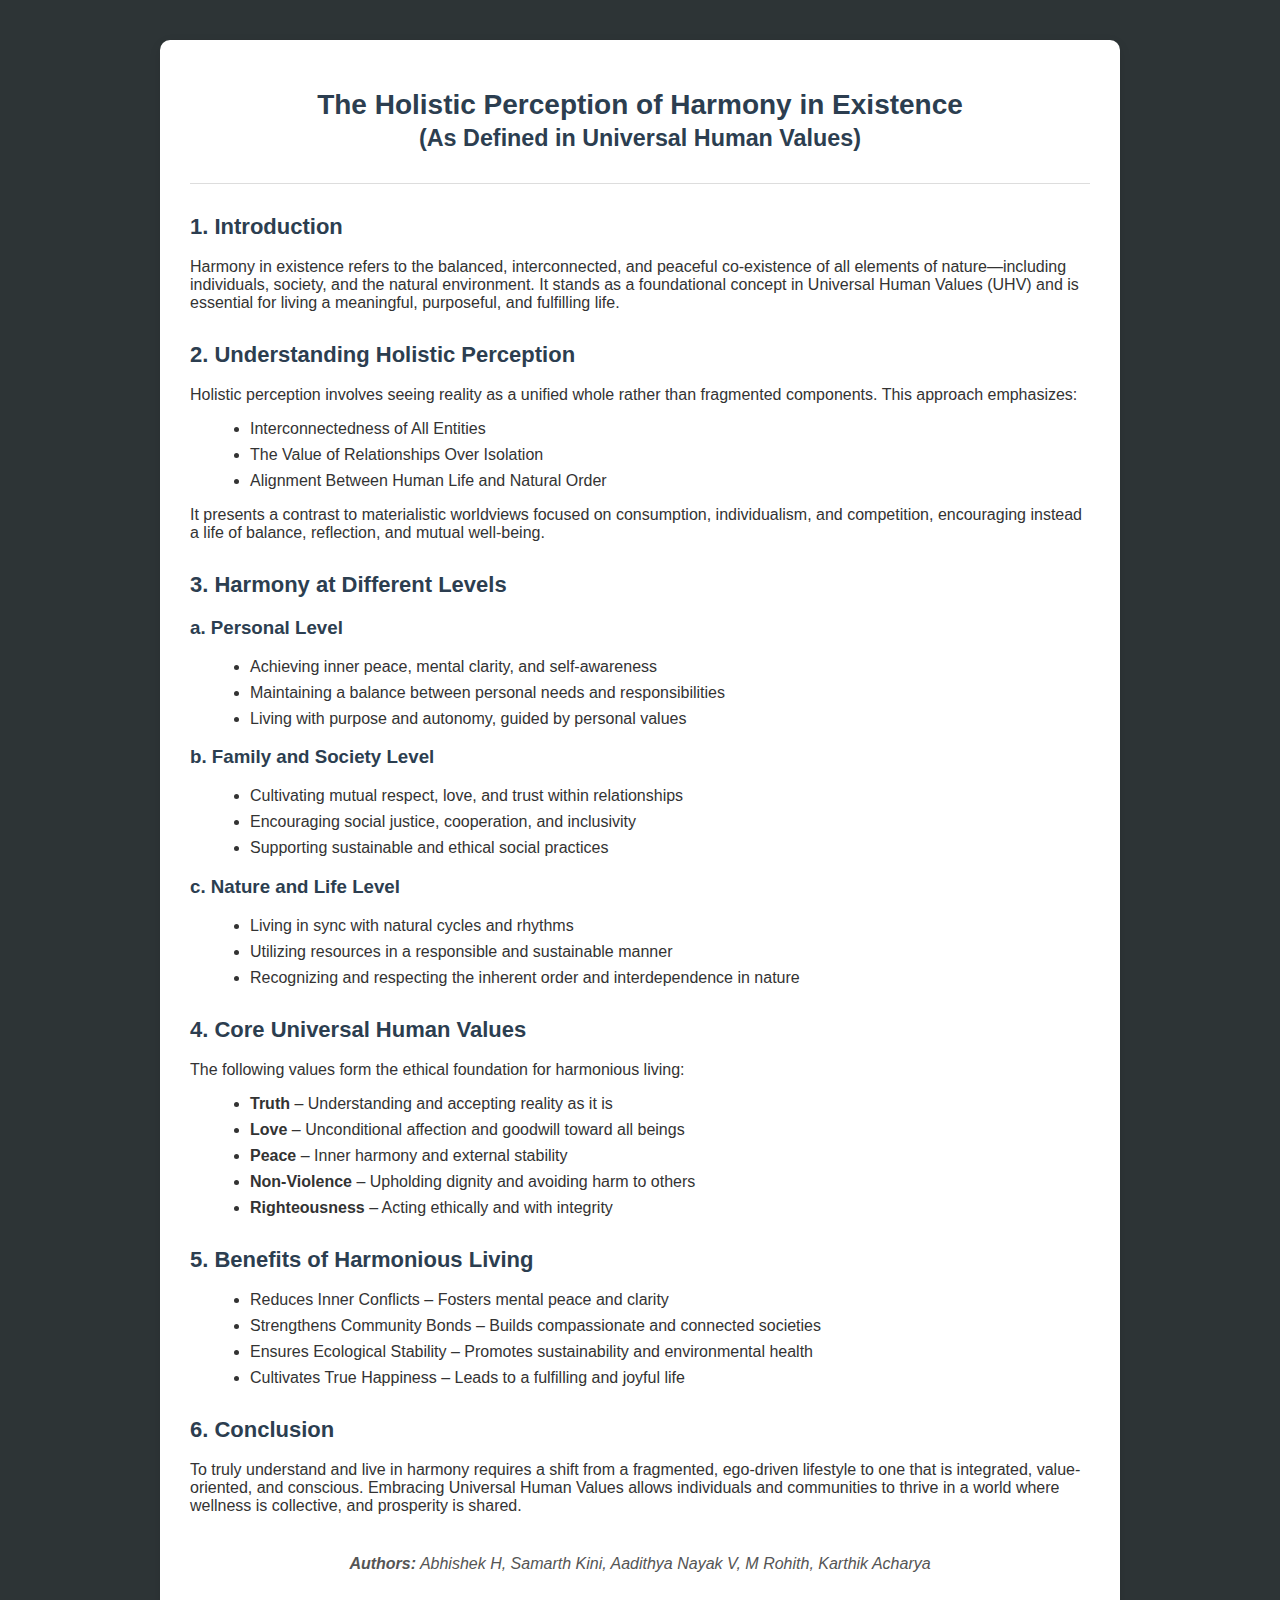
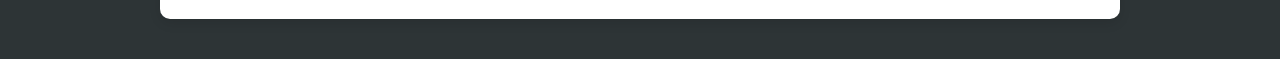
<file: uhv.html>
<!DOCTYPE html>
<html lang="en">
<head>
  <meta charset="UTF-8">
  <meta name="viewport" content="width=device-width, initial-scale=1.0">
  <title>The Holistic Perception of Harmony in Existence</title>
  <style>
    body {
      font-family: Arial, sans-serif;
      background-color: #2d3436;
      color: #333;
      margin: 0;
      padding: 40px;
    }
    .container {
      background-color: #ffffff;
      padding: 30px;
      border-radius: 10px;
      box-shadow: 0 4px 12px rgba(0, 0, 0, 0.1);
      max-width: 900px;
      margin: auto;
    }
    h1, h2, h3 {
      color: #2c3e50;
    }
    h1 {
      font-size: 28px;
      margin-bottom: 20px;
      text-align: center;
    }
    h2 {
      font-size: 22px;
      margin-top: 30px;
    }
    ul {
      margin-left: 20px;
    }
    li {
      margin-bottom: 8px;
    }
    hr {
      margin: 30px 0;
      border: none;
      border-top: 1px solid #ddd;
    }
    .authors {
      margin-top: 40px;
      text-align: center;
      font-style: italic;
      font-size: 16px;
      color: #555;
    }
  </style>
</head>
<body>
  <div class="container">
    <h1>The Holistic Perception of Harmony in Existence<br>
      <small>(As Defined in Universal Human Values)</small>
    </h1>
    <hr>

    <h2>1. Introduction</h2>
    <p>
      Harmony in existence refers to the balanced, interconnected, and peaceful co-existence of all elements of nature—including individuals, society, and the natural environment. It stands as a foundational concept in Universal Human Values (UHV) and is essential for living a meaningful, purposeful, and fulfilling life.
    </p>

    <h2>2. Understanding Holistic Perception</h2>
    <p>Holistic perception involves seeing reality as a unified whole rather than fragmented components. This approach emphasizes:</p>
    <ul>
      <li>Interconnectedness of All Entities</li>
      <li>The Value of Relationships Over Isolation</li>
      <li>Alignment Between Human Life and Natural Order</li>
    </ul>
    <p>It presents a contrast to materialistic worldviews focused on consumption, individualism, and competition, encouraging instead a life of balance, reflection, and mutual well-being.</p>

    <h2>3. Harmony at Different Levels</h2>
    <h3>a. Personal Level</h3>
    <ul>
      <li>Achieving inner peace, mental clarity, and self-awareness</li>
      <li>Maintaining a balance between personal needs and responsibilities</li>
      <li>Living with purpose and autonomy, guided by personal values</li>
    </ul>

    <h3>b. Family and Society Level</h3>
    <ul>
      <li>Cultivating mutual respect, love, and trust within relationships</li>
      <li>Encouraging social justice, cooperation, and inclusivity</li>
      <li>Supporting sustainable and ethical social practices</li>
    </ul>

    <h3>c. Nature and Life Level</h3>
    <ul>
      <li>Living in sync with natural cycles and rhythms</li>
      <li>Utilizing resources in a responsible and sustainable manner</li>
      <li>Recognizing and respecting the inherent order and interdependence in nature</li>
    </ul>

    <h2>4. Core Universal Human Values</h2>
    <p>The following values form the ethical foundation for harmonious living:</p>
    <ul>
      <li><strong>Truth</strong> – Understanding and accepting reality as it is</li>
      <li><strong>Love</strong> – Unconditional affection and goodwill toward all beings</li>
      <li><strong>Peace</strong> – Inner harmony and external stability</li>
      <li><strong>Non-Violence</strong> – Upholding dignity and avoiding harm to others</li>
      <li><strong>Righteousness</strong> – Acting ethically and with integrity</li>
    </ul>

    <h2>5. Benefits of Harmonious Living</h2>
    <ul>
      <li>Reduces Inner Conflicts – Fosters mental peace and clarity</li>
      <li>Strengthens Community Bonds – Builds compassionate and connected societies</li>
      <li>Ensures Ecological Stability – Promotes sustainability and environmental health</li>
      <li>Cultivates True Happiness – Leads to a fulfilling and joyful life</li>
    </ul>

    <h2>6. Conclusion</h2>
    <p>
      To truly understand and live in harmony requires a shift from a fragmented, ego-driven lifestyle to one that is integrated, value-oriented, and conscious. Embracing Universal Human Values allows individuals and communities to thrive in a world where wellness is collective, and prosperity is shared.
    </p>

    <div class="authors">
      <p><strong>Authors:</strong> Abhishek H, Samarth Kini, Aadithya Nayak V, M Rohith, Karthik Acharya</p>
    </div>
  </div>
</body>
</html>
</file>
